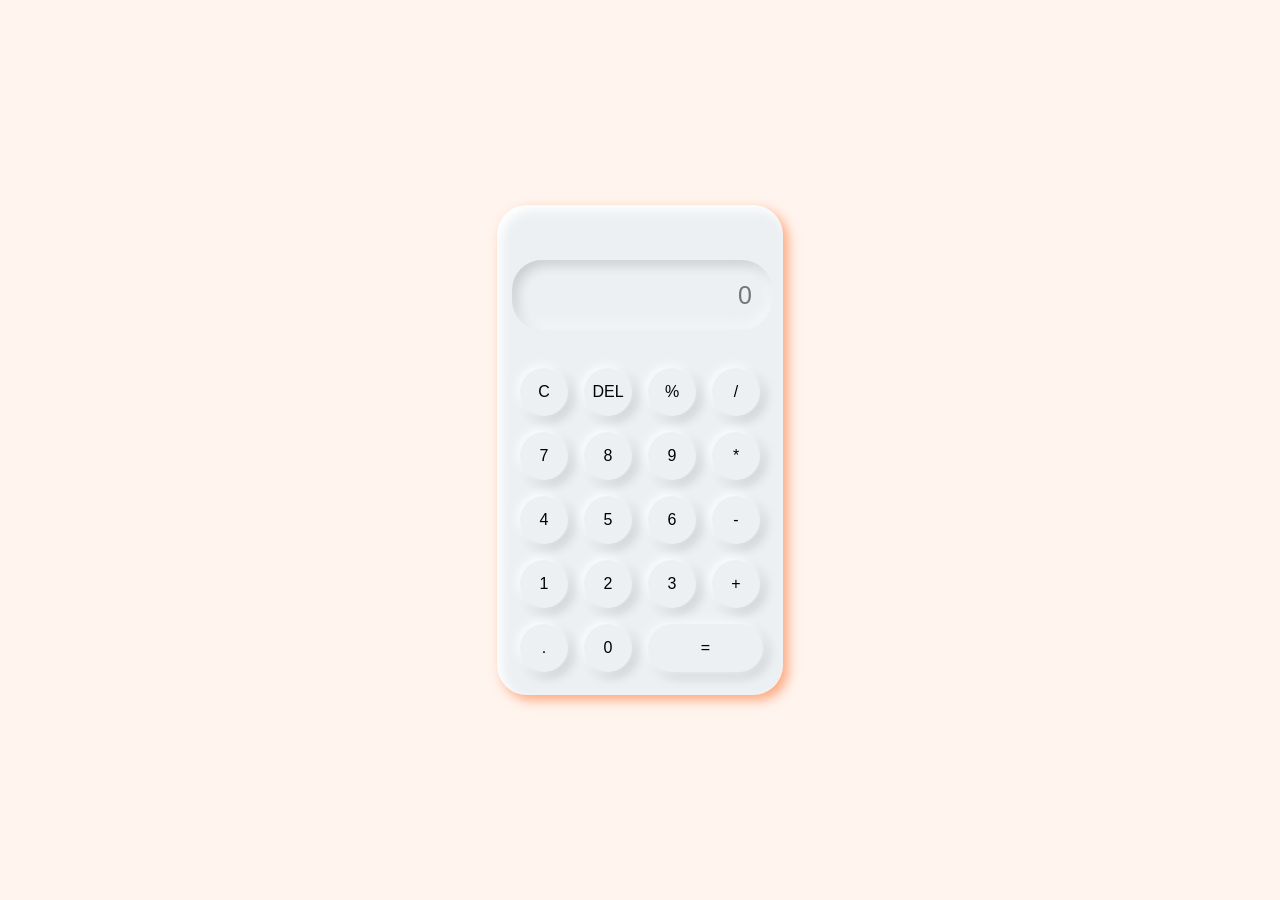
<file: index.html>
<!DOCTYPE html>
<html lang="en">
<head>
    <meta charset="UTF-8">
    <meta http-equiv="X-UA-Compatible" content="IE=edge">
    <meta name="viewport" content="width=device-width, initial-scale=1.0">
    <title>calculator</title>
    <link rel="stylesheet" href="style.css">
</head>
<body>
    <div class="container">
        
        <div class="calculator">
            
            <input placeholder="0" id="view">
            <button onclick="Clear()">C</button>
            <button onclick="del()">DEL</button>
            <button onclick="display('%')">%</button>
            <button onclick="display('/')">/</button>
            <button onclick="display('7')">7</button>
            <button onclick="display('8')">8</button>
            <button onclick="display('9')">9</button>
            <button onclick="display('*')">*</button>
            <button onclick="display('4')">4</button>
            <button onclick="display('5')">5</button>
            <button onclick="display('6')">6</button>
            <button onclick="display('-')">-</button>
            <button onclick="display('1')">1</button>
            <button onclick="display('2')">2</button>
            <button onclick="display('3')">3</button>
            <button onclick="display('+')">+</button>
            <button onclick="display('.')">.</button>
            <button onclick="display('0')">0</button>
            <button class="equal" onclick="calculate()">=</button>
        </div>
    </div>
</body>

<script>
    let outputScreen = document.getElementById('view');

function display(num)
{
    outputScreen.value += num 
}

function calculate()
{
    try{
        outputScreen.value = eval(outputScreen.value);
    }catch(err){
        alert('Invalid')
    }
}

function Clear()
{
    outputScreen.value = "";
}

function del()
{
    outputScreen.value = outputScreen.value.slice(0, -1);
}
</script>
</html>
</file>
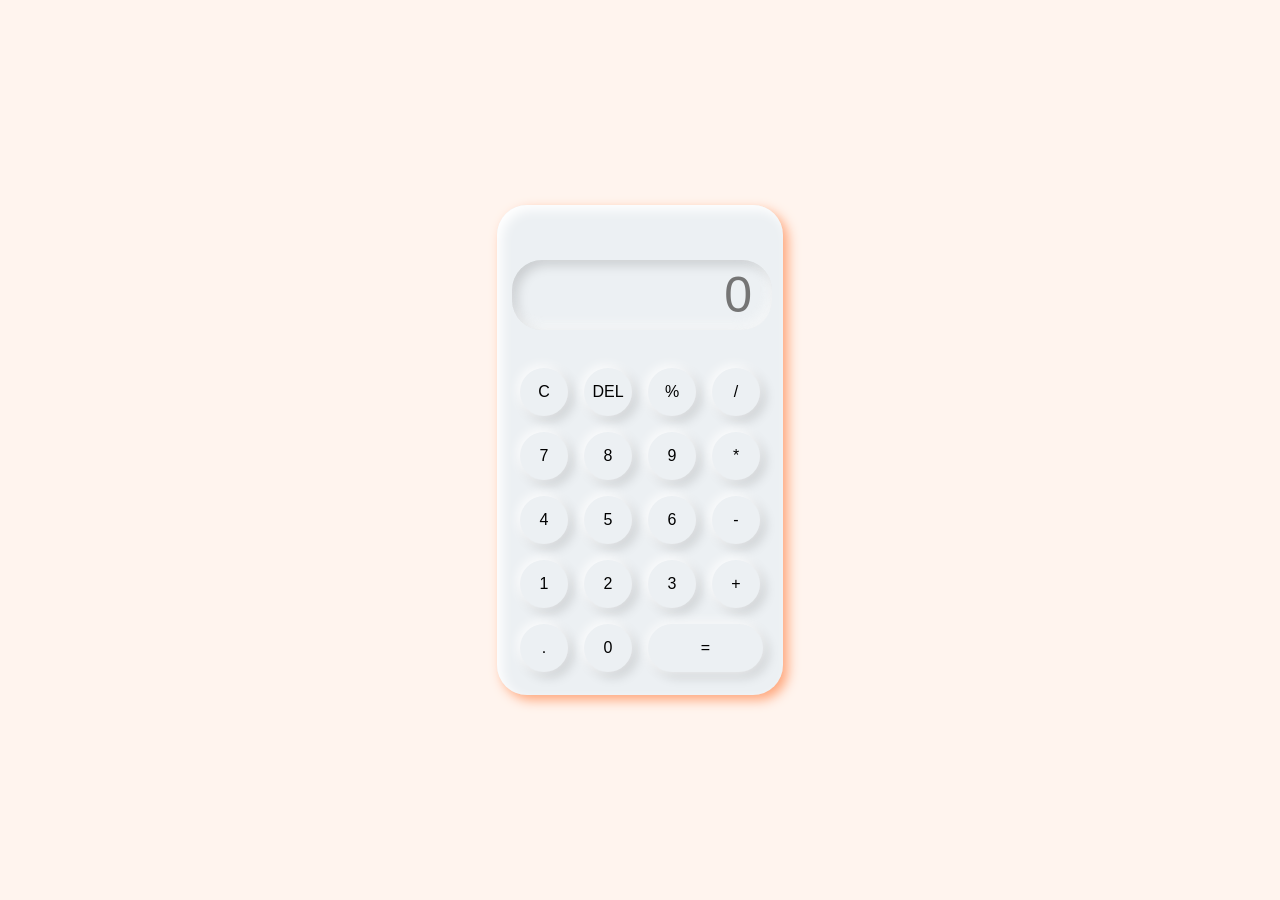
<file: calculator/index.html>
<!DOCTYPE html>
<html lang="en">
<head>
    <meta charset="UTF-8">
    <meta http-equiv="X-UA-Compatible" content="IE=edge">
    <meta name="viewport" content="width=device-width, initial-scale=1.0">
    <title>calculator</title>
    <link rel="stylesheet" href="style.css">
</head>
<body>
    <div class="container">
        <div class="calculator">
            <input placeholder="0" id="view">
            <button onclick="Clear()">C</button>
            <button onclick="del()">DEL</button>
            <button onclick="display('%')">%</button>
            <button onclick="display('/')">/</button>
            <button onclick="display('7')">7</button>
            <button onclick="display('8')">8</button>
            <button onclick="display('9')">9</button>
            <button onclick="display('*')">*</button>
            <button onclick="display('4')">4</button>
            <button onclick="display('5')">5</button>
            <button onclick="display('6')">6</button>
            <button onclick="display('-')">-</button>
            <button onclick="display('1')">1</button>
            <button onclick="display('2')">2</button>
            <button onclick="display('3')">3</button>
            <button onclick="display('+')">+</button>
            <button onclick="display('.')">.</button>
            <button onclick="display('0')">0</button>
            <button class="equal" onclick="calculate()">=</button>
        </div>
    </div>
</body>

<script>
    let outputScreen = document.getElementById('view');

function display(num)
{
    outputScreen.value += num 
}

function calculate()
{
    try{
        outputScreen.value = eval(outputScreen.value);
    }catch(err){
        alert('Invalid')
    }
}

function Clear()
{
    outputScreen.value = "";
}

function del()
{
    outputScreen.value = outputScreen.value.slice(0, -1);
}
</script>
</html>
</file>
<file: style.css>
*{
    padding: 0;
    margin: 0;
    box-sizing: border-box;
    background-color: #fff4ee;
    font-family: sans-serif;
    outline: none;
}


.container{
    height: 100vh;
    display: flex;
    justify-content: center;
    align-items: center;
}

.calculator{
    background-color: #ecf0f3;
    padding: 15px;
    border-radius: 30px;
    box-shadow: inset 5px 5px 12px #fff, 5px 5px 12px #ffa77c;
    display: grid;
    grid-template-columns: repeat(4, 64px);
}
input{
    grid-column: span 4;
    height: 70px;
    width: 260px;
    background-color: #ecf0f3;
    box-shadow: inset -4px -6px 12px #fbfbfb91, inset 5px 5px 12px rgba(0, 0, 0, 0.15);
    border: none;
    border-radius: 30px;
    color: rgba(70, 70, 70);
    font-size: 25px;
    text-align: end;
    margin: auto;
    margin-top: 40px;
    margin-bottom: 30px;
    padding: 20px;
}
button{
    height: 48px;
    transition: 0.3s;
    width: 48px;
    background-color: #ecf0f3;
    box-shadow: -2px -2px 12px #fff, 5px 5px 12px rgb(0, 0, 0, 0.15);
    border: none;
    cursor: pointer;
    border-radius: 50%;
    margin: 8px;
    font-size: 16px;
}
button:hover{
    background-color: #fb641b;
    color: #fff;
}
.equal{
    width: 115px;
    border-radius: 40px;
    background-color: #ecf0f3;
    box-shadow: -1px -1px 12px #fff, 5px 5px 12px rgb(0, 0, 0, 0.15);
}
</file>
<file: calculator/style.css>
*{
    padding: 0;
    margin: 0;
    box-sizing: border-box;
    background-color: #fff4ee;
    font-family: sans-serif;
    outline: none;
}

.container{
    height: 100vh;
    display: flex;
    justify-content: center;
    align-items: center;
}

.calculator{
    background-color: #ecf0f3;
    padding: 15px;
    border-radius: 30px;
    box-shadow: inset 5px 5px 12px #fff, 5px 5px 12px #ffa77c;
    display: grid;
    grid-template-columns: repeat(4, 64px);
}
input{
    grid-column: span 4;
    height: 70px;
    width: 260px;
    background-color: #ecf0f3;
    box-shadow: inset -4px -6px 12px #fbfbfb91, inset 5px 5px 12px rgba(0, 0, 0, 0.15);
    border: none;
    border-radius: 30px;
    color: rgba(70, 70, 70);
    font-size: 50px;
    text-align: end;
    margin: auto;
    margin-top: 40px;
    margin-bottom: 30px;
    padding: 20px;
}
button{
    height: 48px;
    transition: 0.3s;
    width: 48px;
    background-color: #ecf0f3;
    box-shadow: -2px -2px 12px #fff, 5px 5px 12px rgb(0, 0, 0, 0.15);
    border: none;
    cursor: pointer;
    border-radius: 50%;
    margin: 8px;
    font-size: 16px;
}
button:hover{
    background-color: #fb641b;
    color: #fff;
}
.equal{
    width: 115px;
    border-radius: 40px;
    background-color: #ecf0f3;
    box-shadow: -1px -1px 12px #fff, 5px 5px 12px rgb(0, 0, 0, 0.15);
}
</file>
